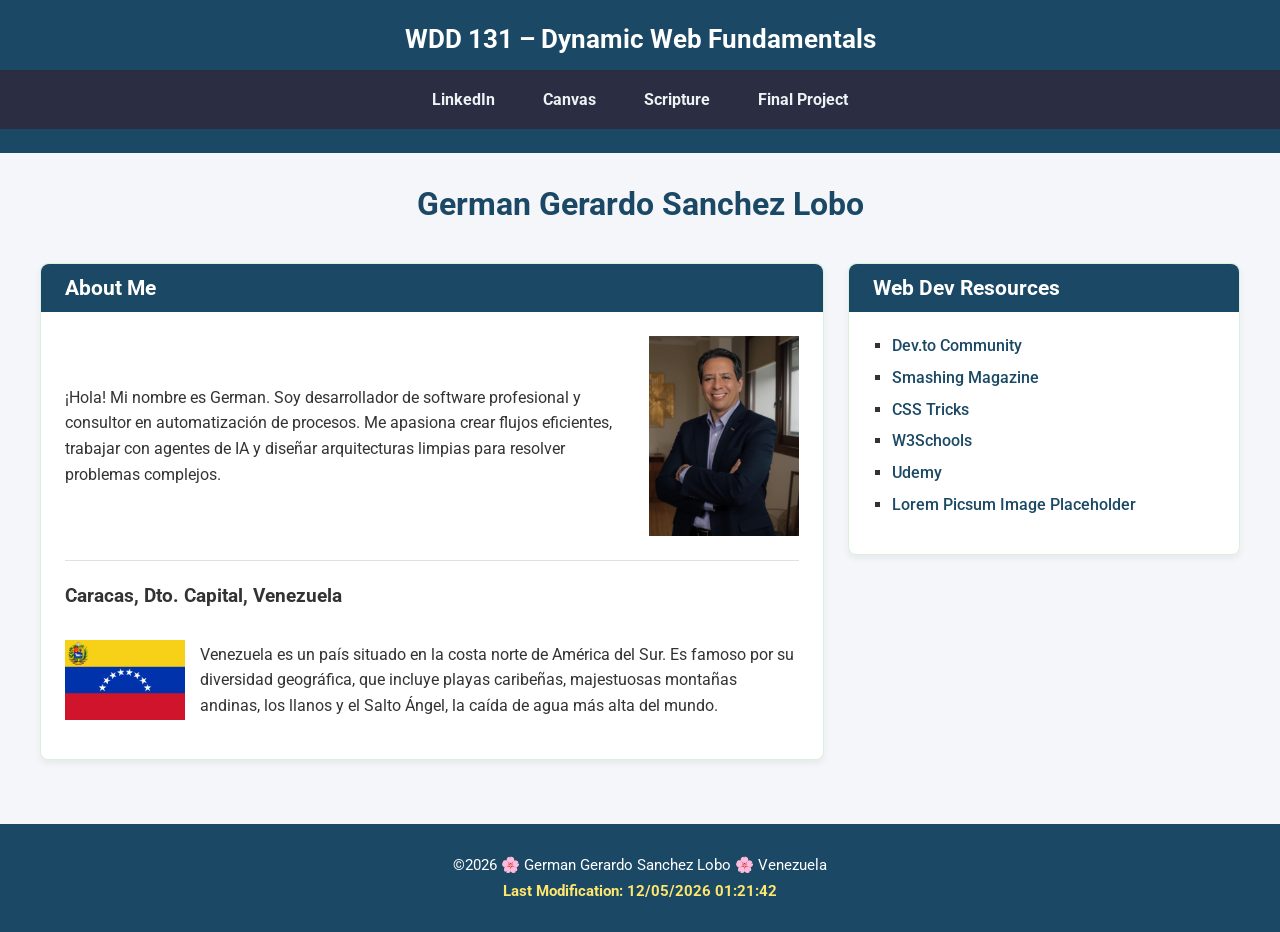
<file: index.html>
<!DOCTYPE html>
<html lang="en">
<head>
    <meta charset="UTF-8">
    <meta name="viewport" content="width=device-width, initial-scale=1.0">
    <title>WDD 131 – Dynamic Web Fundamentals – German Gerardo Sanchez Lobo</title>
    <meta name="description" content="WDD 131 – Dynamic Web Fundamentals - German Gerardo Sanchez Lobo - Course landing page.">
    <meta name="author" content="German Gerardo Sanchez Lobo">
    
    <link rel="preconnect" href="https://fonts.googleapis.com">
    <link rel="preconnect" href="https://fonts.gstatic.com" crossorigin>
    <link href="https://fonts.googleapis.com/css2?family=Roboto:wght@400;500;700&display=swap" rel="stylesheet">
    
    <link rel="stylesheet" href="styles/base.css">
    <script src="scripts/getdates.js" defer></script>
</head>
<body>

    <header>
        <span id="course-title">WDD 131 – Dynamic Web Fundamentals</span>
        <nav>
            <a href="https://www.linkedin.com" target="_blank">LinkedIn</a>
            <a href="https://byupw.instructure.com/" target="_blank">Canvas</a>
            <a href="https://www.churchofjesuschrist.org/study/scriptures" target="_blank">Scripture</a>
            <a href="#" id="final-project-link">Final Project</a>
        </nav>
    </header>

    <main>
        <h1>German Gerardo Sanchez Lobo</h1>
        
        <div class="grid-container">
            
            <section class="card">
                <h2>About Me</h2>
                <div class="card-content">
                    <p>
                        ¡Hola! Mi nombre es German. Soy desarrollador de software profesional y consultor 
                        en automatización de procesos. Me apasiona crear flujos eficientes, trabajar 
                        con agentes de IA y diseñar arquitecturas limpias para resolver problemas complejos.
                    </p>
                    <img src="images/profile.jpeg" alt="German Gerardo Sanchez Lobo Profile Picture" width="150">
                </div>
                
                <hr>
                
                <h3>Caracas, Dto. Capital, Venezuela</h3>
                <div class="region-info">
                    <img src="images/flag.png" alt="Official Flag of Venezuela" width="120">
                    <p>
                        Venezuela es un país situado en la costa norte de América del Sur. Es famoso por su 
                        diversidad geográfica, que incluye playas caribeñas, majestuosas montañas andinas, 
                        los llanos y el Salto Ángel, la caída de agua más alta del mundo.
                    </p>
                </div>
            </section>

            <section class="card">
                <h2>Web Dev Resources</h2>
                <ul>
                    <li><a href="https://dev.to" target="_blank">Dev.to Community</a></li>
                    <li><a href="https://www.smashingmagazine.com" target="_blank">Smashing Magazine</a></li>
                    <li><a href="https://css-tricks.com" target="_blank">CSS Tricks</a></li>
                    <li><a href="https://www.w3schools.com" target="_blank">W3Schools</a></li>
                    <li><a href="https://www.udemy.com" target="_blank">Udemy</a></li>
                    <li><a href="https://picsum.photos" target="_blank">Lorem Picsum Image Placeholder</a></li>
                </ul>
            </section>

        </div>
    </main>

    <footer>
        <p>&copy;<span id="currentyear"></span> 🌸 German Gerardo Sanchez Lobo 🌸 Venezuela</p>
        <p id="lastModified"></p>
    </footer>

</body>
</html>
</file>
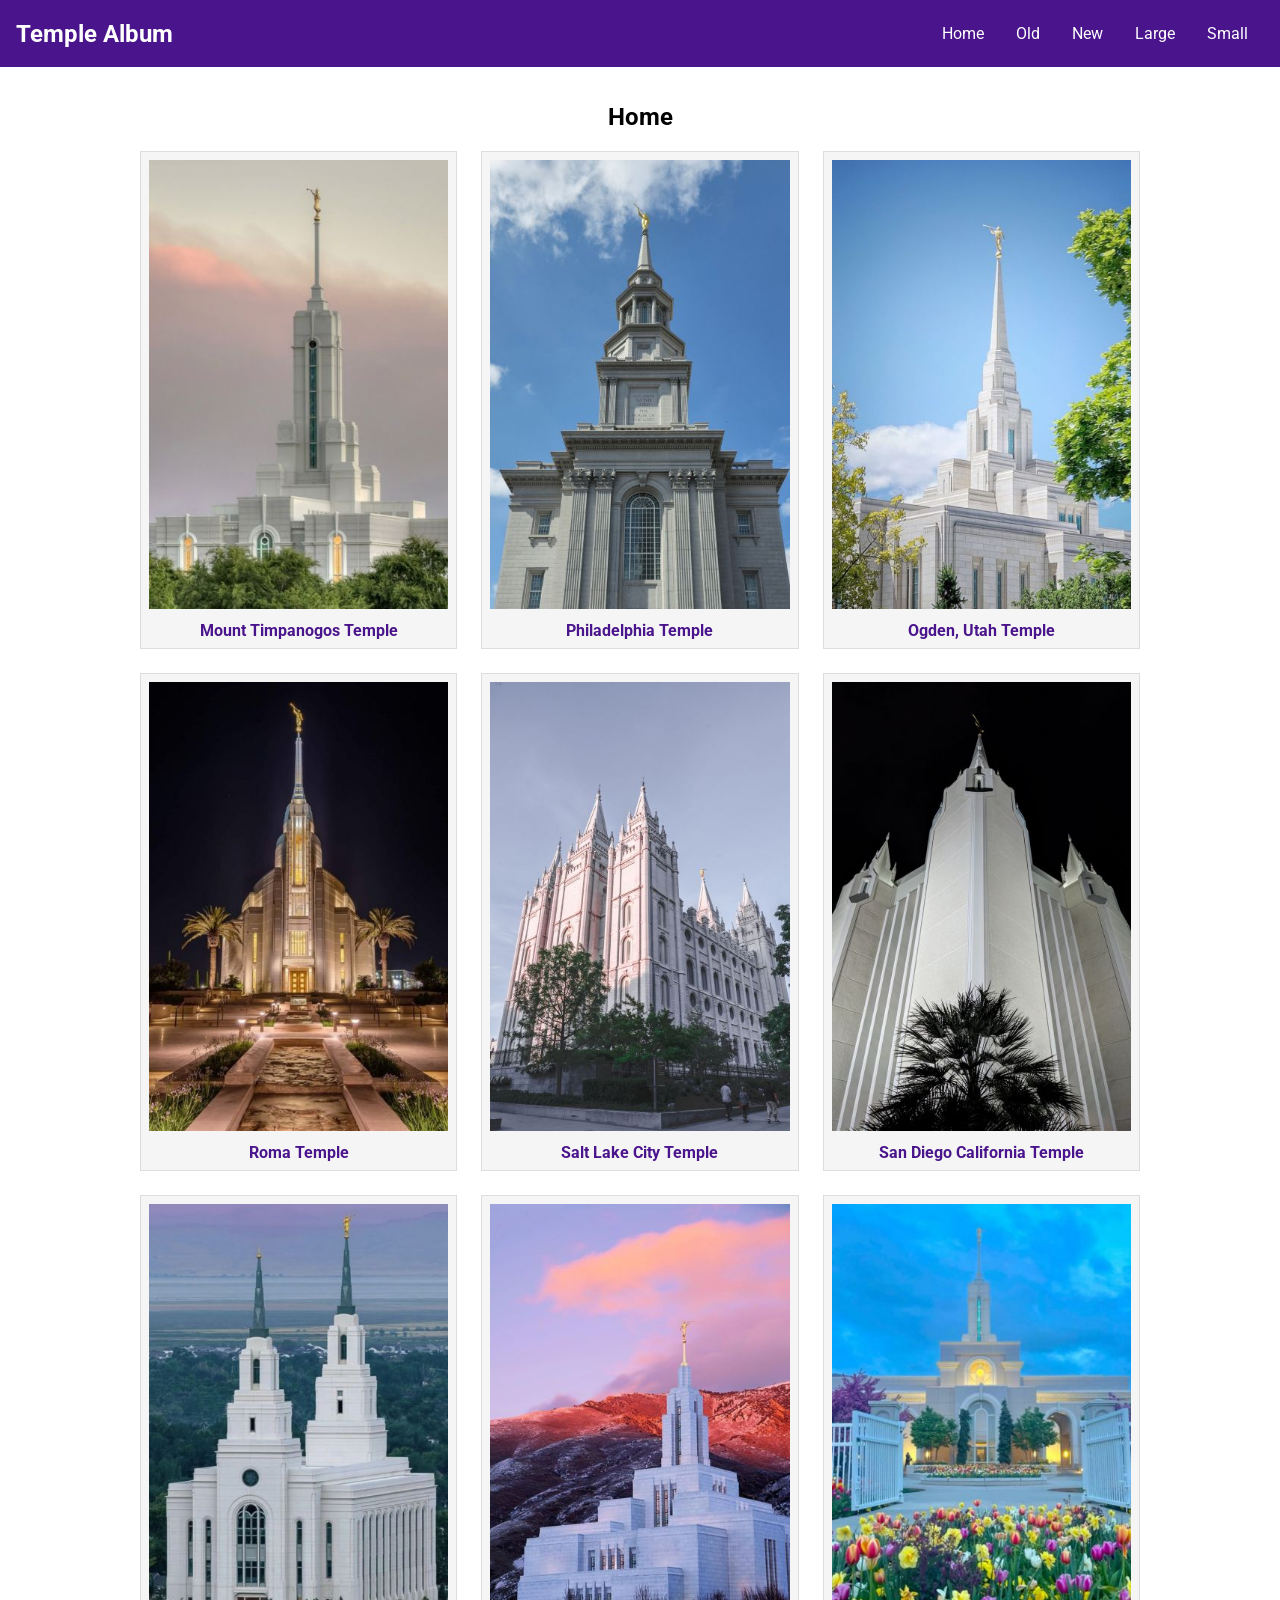
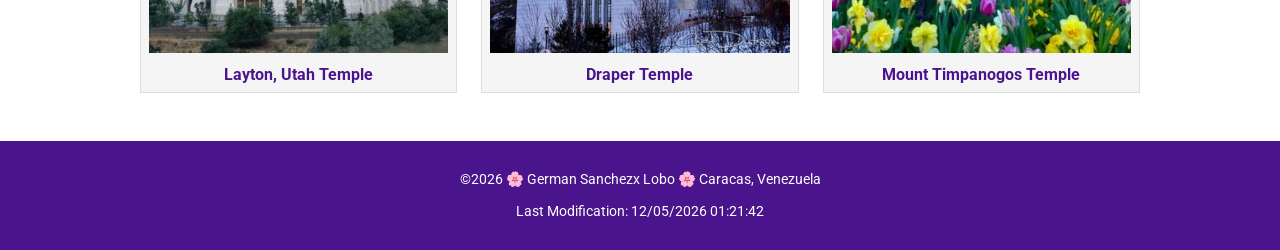
<file: copytemples.html>
<!DOCTYPE html>
<html lang="en">
<head>
    <meta charset="UTF-8">
    <meta name="viewport" content="width=device-width, initial-scale=1.0">
    <title>Temple Album</title>
    <meta name="description" content="A responsive picture album page featuring beautiful temples.">
    <link rel="preconnect" href="https://fonts.googleapis.com">
    <link rel="preconnect" href="https://fonts.gstatic.com" crossorigin>
    <link href="https://fonts.googleapis.com/css2?family=Roboto:wght@400;700&display=swap" rel="stylesheet">
    <link rel="stylesheet" href="styles/temples.css">
    <link rel="stylesheet" href="styles/temples-large.css" media="(min-width: 600px)">
    <script src="scripts/temples.js" defer></script>
</head>
<body>
    <header>
        <h1>Temple Album</h1>
        <button id="menu" aria-label="Toggle Menu"></button>
        <nav>
            <a href="#" class="active">Home</a>
            <a href="#">Old</a>
            <a href="#">New</a>
            <a href="#">Large</a>
            <a href="#">Small</a>
        </nav>
    </header>

    <main>
        <h2>Home</h2>
        <div class="gallery">
            <figure>
                <img src="images/temple1-fixed.jpg" alt="Mount Timpanogos Temple" loading="lazy">
                <figcaption>Mount Timpanogos Temple</figcaption>
            </figure>

            <figure>
                <img src="images/temple2-fixed.jpg" alt="Philadelphia Temple" loading="lazy">
                <figcaption>Philadelphia Temple</figcaption>
            </figure>

            <figure>
                <img src="images/temple3-fixed.jpg" alt="Ogden, Utah Temple" loading="lazy">
                <figcaption>Ogden, Utah Temple</figcaption>
            </figure>

            <figure>
                <img src="images/temple4-fixed.jpg" alt="RomaTemple" loading="lazy">
                <figcaption>Roma Temple</figcaption>
            </figure>

            <figure>
                <img src="images/temple5-fixed.jpg" alt="Salt Lake City Temple" loading="lazy">
                <figcaption>Salt Lake City Temple</figcaption>
            </figure>

            <figure>
                <img src="images/temple6-fixed.jpg" alt="San Diego California Temple" loading="lazy">
                <figcaption>San Diego California Temple</figcaption>
            </figure>

            <figure>
                <img src="images/temple7-fixed.jpg" alt="Layton, Utah Temple" loading="lazy">
                <figcaption>Layton, Utah Temple</figcaption>
            </figure>

            <figure>
                <img src="images/temple8-fixed.jpg" alt="Draper Temple" loading="lazy">
                <figcaption>Draper Temple</figcaption>
            </figure>

            <figure>
                <img src="images/temple9-fixed.jpg" alt="Mount Timpanogos Temple" loading="lazy">
                <figcaption>Mount Timpanogos Temple</figcaption>
            </figure>
        </div>
    </main>

    <footer>
        <p>&copy;<span id="currentyear"></span> 🌸 German Sanchezx Lobo 🌸 Caracas, Venezuela</p>
        <p>Last Modification: <span id="lastModified"></span></p>
    </footer>
</body>
</html>
</file>
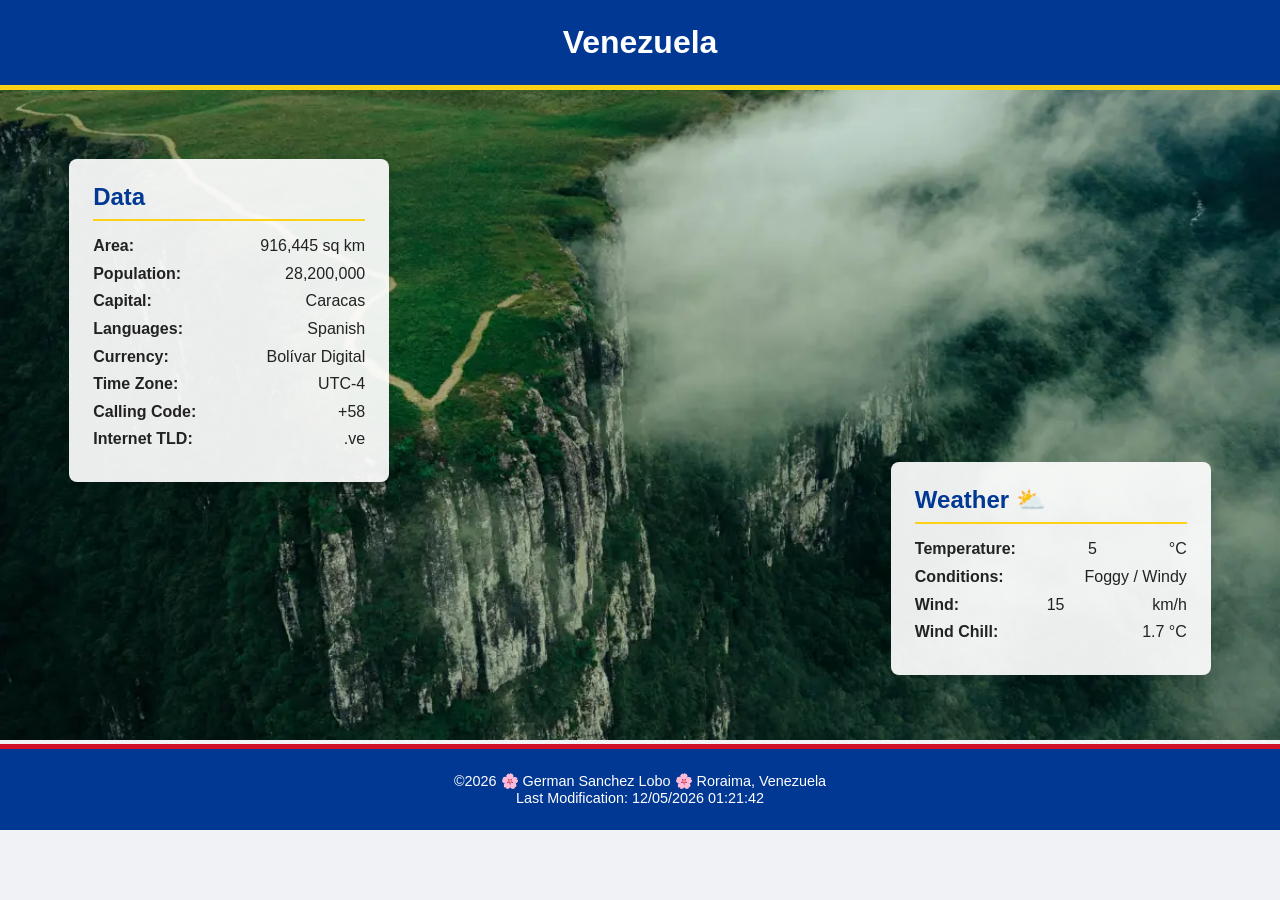
<file: place.html>
<!DOCTYPE html>
<html lang="en">
<head>
    <meta charset="UTF-8">
    <meta name="viewport" content="width=device-width, initial-scale=1.0">
    <meta name="description" content="An informative country page about Venezuela, highlighting its geographic data, climate metrics, and weather conditions.">
    <meta name="author" content="German Sanchez Lobo">
    <title>Explore Venezuela</title>
    <link rel="stylesheet" href="css/place.css">
    <script src="js/place.js" defer></script>
</head>
<body>
    <header>
        <h1>Venezuela</h1>
    </header>

    <main class="hero-container">
        <!-- Hero image utilizing srcset for responsive images -->
        <picture>
            <source srcset="images/venezuela-large.webp" media="(min-width: 800px)">
            <img src="images/venezuela-small.webp" alt="Majestic Mount Roraima in Venezuela" class="hero-img">
        </picture>

        <!-- Data Section -->
        <section class="card data-card">
            <h2>Data</h2>
            <ul>
                <li><strong>Area:</strong> 916,445 sq km</li>
                <li><strong>Population:</strong> 28,200,000</li>
                <li><strong>Capital:</strong> Caracas</li>
                <li><strong>Languages:</strong> Spanish</li>
                <li><strong>Currency:</strong> Bolívar Digital</li>
                <li><strong>Time Zone:</strong> UTC-4</li>
                <li><strong>Calling Code:</strong> +58</li>
                <li><strong>Internet TLD:</strong> .ve</li>
            </ul>
        </section>

        <!-- Weather Section (Mérida, Andes region) -->
        <section class="card weather-card">
            <h2>Weather</h2>
            <!-- SVG weather icon for mobile view -->
            <div class="weather-icon-container">
                <img src="images/weather-icon.svg" alt="Cold and windy icon" class="weather-icon-svg">
            </div>
            <ul>
                <li><strong>Temperature:</strong> <span id="temp">5</span>°C</li>
                <li><strong>Conditions:</strong> Foggy / Windy</li>
                <li><strong>Wind:</strong> <span id="wind">15</span> km/h</li>
                <li><strong>Wind Chill:</strong> <span id="windchill"></span></li>
            </ul>
        </section>
    </main>

    <footer>
        <p>&copy;<span id="currentyear"></span> 🌸 German Sanchez Lobo 🌸 Roraima, Venezuela</p>
        <p>Last Modification: <span id="lastModified"></span></p>
    </footer>
</body>
</html>
</file>
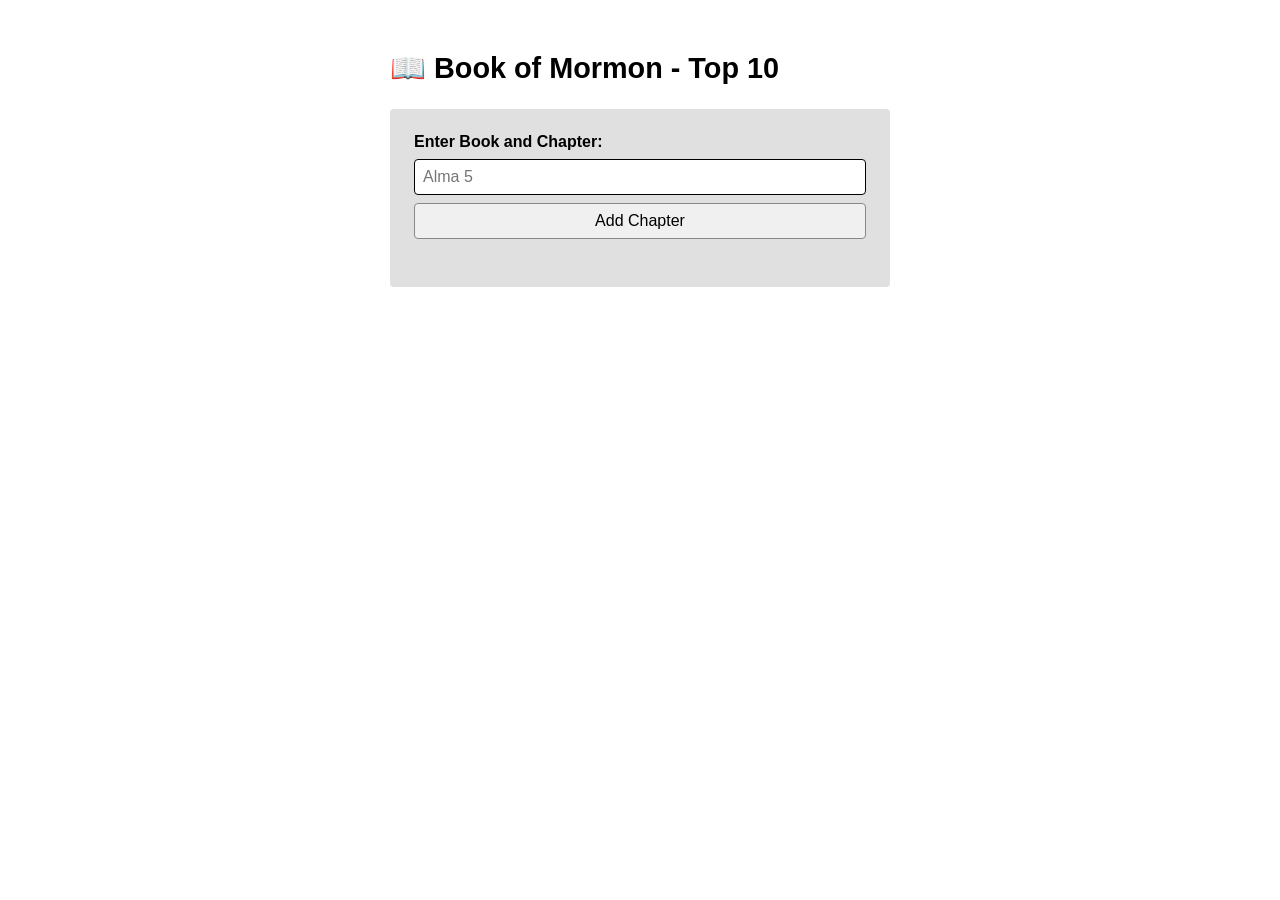
<file: week02/bom.html>
<!DOCTYPE html>
<html lang="en">
<head>
    <meta charset="utf-8">
    <meta name="viewport" content="width=device-width, initial-scale=1.0">
    <title>WDD 131 - Book of Mormon Top 10</title>
    <meta name="description" content="Book of Mormon Top 10 list using DOM manipulation.">
    <meta name="author" content="German Gerardo Sanchez Lobo">
    <link rel="stylesheet" href="styles/bom.css">
    <!-- Defer loading the script until the HTML parser finishes -->
    <script src="scripts/bom.js" defer></script>
</head>
<body>

    <h1>📖 Book of Mormon - Top 10</h1>

    <main>
        <div class="input-container">
            <label for="favchap">Enter Book and Chapter:</label>
            <input type="text" id="favchap" placeholder="Alma 5">
            <button type="button" id="add-button">Add Chapter</button>
        </div>
        <ul id="list"></ul>
    </main>

</body>
</html>
</file>
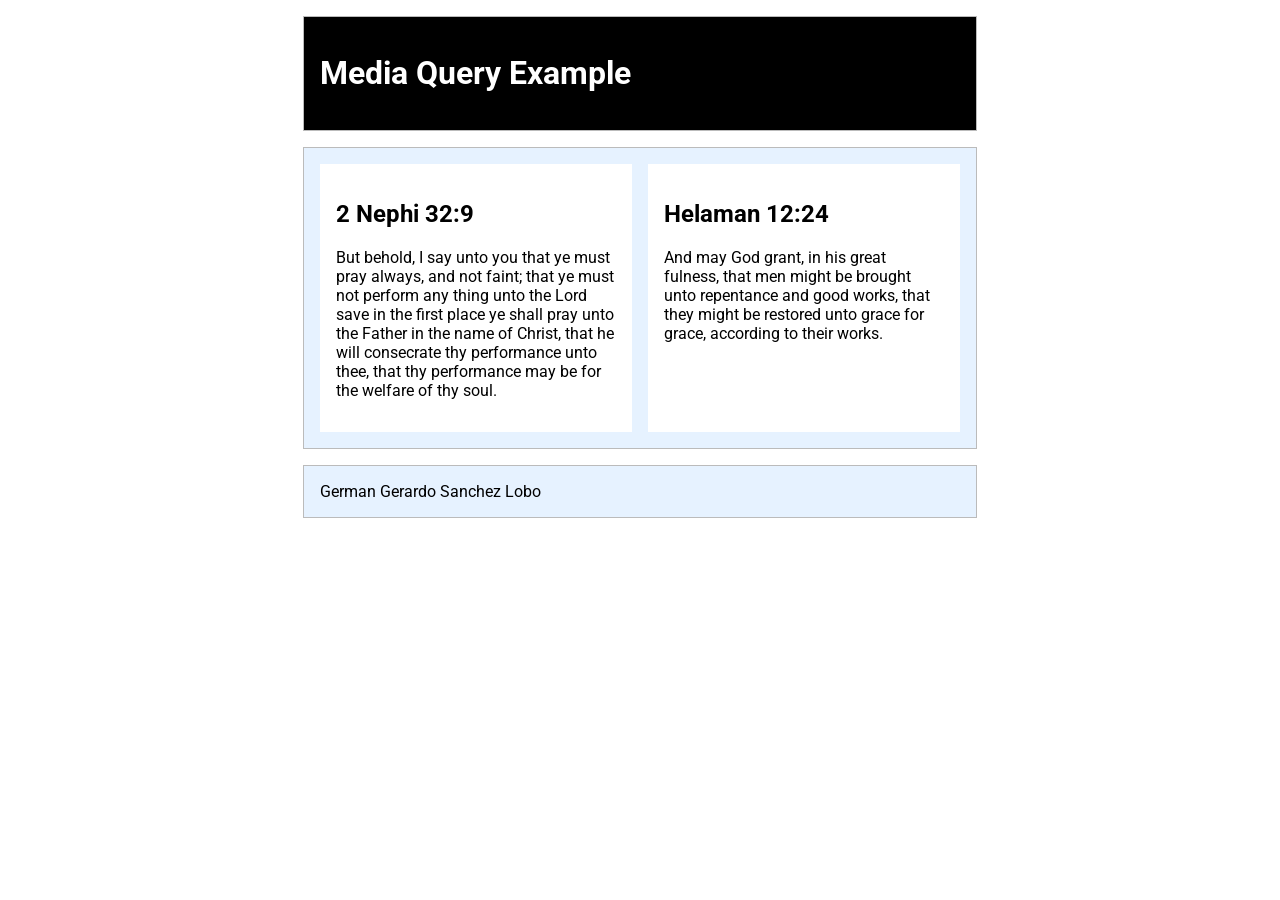
<file: week02/media-query.html>
<!DOCTYPE html>
<html lang="en">
<head>
    <meta charset="utf-8">
    <meta name="viewport" content="width=device-width, initial-scale=1.0">
    <title>WDD 131 – Media Query Example</title>
    <meta name="description" content="Media query learning activity example page.">
    <meta name="author" content="German Gerardo Sanchez Lobo">
    <link rel="preconnect" href="https://fonts.googleapis.com">
    <link rel="preconnect" href="https://fonts.gstatic.com" crossorigin>
    <link href="https://fonts.googleapis.com/css2?family=Roboto&display=swap" rel="stylesheet">
    <link rel="stylesheet" href="styles/media-query.css">
    <link rel="stylesheet" href="styles/media-query-large.css">
</head>
<body>

    <header>
        <h1>Media Query Example</h1>
    </header>

    <main>
        <section>
            <h2>2 Nephi 32:9</h2>
            <p>But behold, I say unto you that ye must pray always, and not faint; that ye must not perform any thing unto the Lord save in the first place ye shall pray unto the Father in the name of Christ, that he will consecrate thy performance unto thee, that thy performance may be for the welfare of thy soul.</p>
        </section>

        <section>
            <h2>Helaman 12:24</h2>
            <p>And may God grant, in his great fulness, that men might be brought unto repentance and good works, that they might be restored unto grace for grace, according to their works.</p>
        </section>
    </main>

    <footer>
        German Gerardo Sanchez Lobo
    </footer>

</body>
</html>
</file>
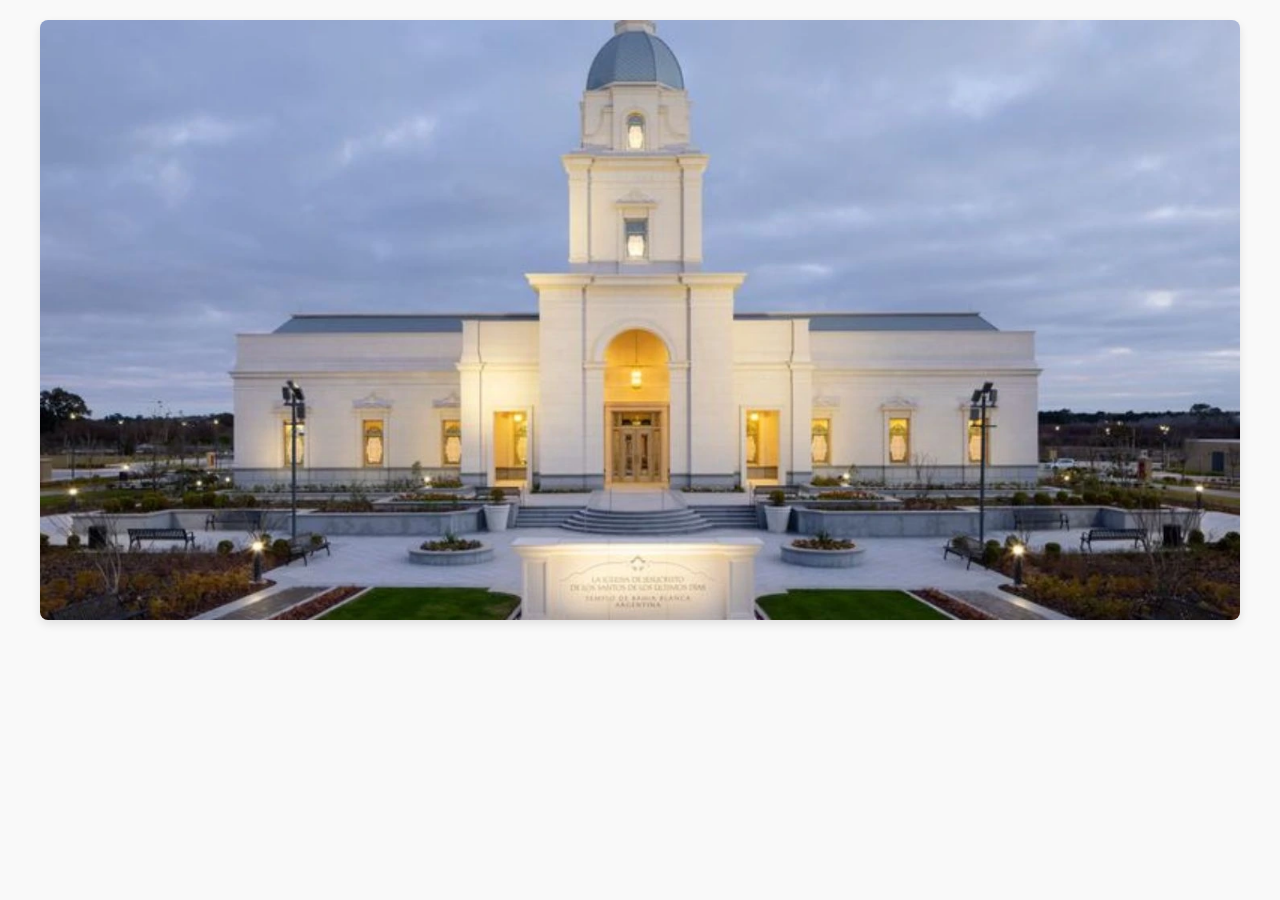
<file: week03/responsive-images.html>
<!DOCTYPE html>
<html lang="en">
<head>
    <meta charset="UTF-8">
    <meta name="viewport" content="width=device-width, initial-scale=1.0">
    <title>WDD 131: Responsive Images Assignment</title>
    <link rel="stylesheet" href="styles/responsive-images.css">
</head>
<body>
    <main>
        <div class="hero">
            <picture>
                <!-- For screens 1000px wide or larger, use the large image -->
                <source srcset="images/hero-large.webp" media="(min-width: 1000px)">
                
                <!-- For screens between 500px and 999px wide, use the medium image -->
                <source srcset="images/hero-medium.webp" media="(min-width: 500px)">
                
                <!-- Fallback and default image for small screens -->
                <img src="images/hero-small.webp" alt="The Bahía Blanca Argentina Temple landscape under an evening sky" width="500" height="250" loading="lazy">
            </picture>
        </div>
    </main>
</body>
</html>
</file>
<file: styles/base.css>
/* --- Configuración General y Tipografía --- */
body {
    font-family: 'Roboto', sans-serif;
    margin: 0;
    padding: 0;
    background-color: #f4f6f9;
    color: #333;
}

/* --- Encabezado (Header) --- */
header {
    background-color: #1b4965;
    color: white;
    text-align: center;
    padding: 1.5rem 0;
}

#course-title {
    font-size: 1.6rem;
    font-weight: bold;
    display: block; /* Centrado fácil al comportarse como bloque */
    margin-bottom: 1rem;
}

/* Menú de Navegación con Flexbox */
nav {
    display: flex;
    justify-content: center;
    background-color: #2b2d42;
    padding: 0.5rem 0;
}

nav a {
    color: #edf2f4;
    text-decoration: none;
    padding: 0.75rem 1.5rem;
    font-weight: bold;
    transition: background-color 0.3s, color 0.3s;
}

/* Efecto Hover del Menú */
nav a:hover {
    background-color: #8d99ae;
    color: #2b2d42;
}

/* --- Contenido Principal (Main) --- */
main {
    max-width: 1200px;
    margin: 2rem auto;
    padding: 0 1.5rem;
}

h1 {
    text-align: center;
    color: #1b4965;
    margin-bottom: 2.5rem;
}

/* --- Rejilla por Defecto (Móviles: una columna) --- */
.grid-container {
    display: grid;
    grid-template-columns: 1fr;
    gap: 24px;
}

/* --- Rejilla para Escritorio (Pantallas mayores a 768px) --- */
@media (min-width: 768px) {
    .grid-container {
        grid-template-columns: 2fr 1fr; /* Estructura asimétrica */
        align-items: start;             /* Evita deformaciones verticales */
    }
}

/* Estilo de las Tarjetas (Cards) */
.card {
    background-color: white;
    border: 1px solid #d8f3dc;
    border-radius: 8px;
    box-shadow: 0 4px 6px rgba(0,0,0,0.05);
    padding: 1.5rem;
}

.card h2 {
    background-color: #1b4965;
    color: white;
    margin: -1.5rem -1.5rem 1.5rem -1.5rem;
    padding: 0.75rem 1.5rem;
    border-top-left-radius: 8px;
    border-top-right-radius: 8px;
    font-size: 1.3rem;
}

/* Diseños internos de la tarjeta "About Me" */
.card-content {
    display: flex;
    flex-wrap: wrap;
    gap: 15px;
    align-items: center;
}

.card-content p {
    flex: 1;
    min-width: 200px;
    line-height: 1.6;
}

.region-info {
    display: flex;
    flex-wrap: wrap;
    gap: 15px;
    align-items: center;
    margin-top: 1rem;
}

.region-info p {
    flex: 1;
    min-width: 200px;
    line-height: 1.6;
}

/* Línea divisoria interna */
hr {
    border: 0;
    height: 1px;
    background-color: #e0e0e0;
    margin: 1.5rem 0;
}

/* --- Lista de Recursos --- */
ul {
    list-style-type: square;
    padding-left: 1.2rem;
}

ul li {
    margin-bottom: 0.8rem;
}

ul li a {
    color: #1b4965;
    text-decoration: none;
    font-weight: 500;
}

ul li a:hover {
    text-decoration: underline;
}

/* --- Pie de Página (Footer) --- */
footer {
    background-color: #1b4965;
    color: white;
    text-align: center;
    padding: 1.5rem 0;
    margin-top: 4rem;
    font-size: 0.95rem;
}

footer p {
    margin: 0.5rem 0;
}

#lastModified {
    color: #ffe66d;
    font-weight: bold;
}
</file>
<file: styles/temples.css>
/* General Base Styles */
body {
    font-family: 'Roboto', sans-serif;
    margin: 0;
    padding: 0;
    box-sizing: border-box;
}

header {
    background-color: #4a148c;
    color: white;
    display: flex;
    justify-content: space-between;
    align-items: center;
    padding: 1rem;
    position: relative;
}

header h1 {
    margin: 0;
    font-size: 1.5rem;
}

/* Hamburger Button */
#menu {
    background: none;
    border: none;
    color: white;
    font-size: 2rem;
    cursor: pointer;
}

#menu::before {
    content: "☰";
}

#menu.open::before {
    content: "❌";
}

/* Navigation - Mobile View Hidden by Default */
nav {
    display: none;
    flex-direction: column;
    width: 100%;
    position: absolute;
    top: 100%;
    left: 0;
    background-color: #4a148c;
    z-index: 100;
}

nav.show {
    display: flex;
}

nav a {
    color: white;
    padding: 1rem;
    text-decoration: none;
    text-align: center;
}

nav a:hover {
    background-color: #6a1b9a;
}

/* Main Layout */
main {
    max-width: 95%;
    margin: 0 auto;
    padding: 1rem;
}

main h2 {
    text-align: center;
}

/* CSS Grid - 1 Column for Mobile */
.gallery {
    display: grid;
    grid-template-columns: 1fr;
    gap: 1.5rem;
}

figure {
    margin: 0;
    text-align: center;
    background-color: #f5f5f5;
    padding: 0.5rem;
    border: 1px solid #ddd;
}

figure img {
    max-width: 100%;
    height: auto;
}

figcaption {
    margin-top: 0.5rem;
    font-weight: bold;
    color: #4a148c;
}

/* Footer Styles */
footer {
    background-color: #4a148c;
    color: white;
    text-align: center;
    padding: 1rem;
    margin-top: 2rem;
    font-size: 0.9rem;
}
</file>
<file: styles/temples-large.css>
/* Desktop Overrides */
@media (min-width: 600px) {
    #menu {
        display: none; /* Hide hamburger menu on desktop */
    }

    header {
        flex-direction: row;
        justify-content: space-between;
    }

    nav {
        display: flex !important; /* Always show nav on desktop */
        flex-direction: row;
        position: static;
        width: auto;
        background: none;
    }

    nav a {
        padding: 0.5rem 1rem;
    }

    main {
        max-width: 1000px; /* Constrain wide views */
    }

    /* 3-Column Layout for Desktop Grid */
    .gallery {
        grid-template-columns: repeat(3, 1fr);
    }
}
</file>
<file: css/place.css>
/* Global CSS Variables - Venezuela Flag Palette */
:root {
    --primary-color: #FCD116;   /* Yellow */
    --secondary-color: #003893; /* Blue */
    --accent-color: #CE1126;    /* Red */
    --text-color: #222;
    --bg-color: #ffffff;
    --card-bg: rgba(255, 255, 255, 0.92);
}

* {
    box-sizing: border-box;
    margin: 0;
    padding: 0;
}

body {
    font-family: 'Segoe UI', Arial, sans-serif;
    color: var(--text-color);
    background-color: #f0f2f5;
}

header, footer {
    background-color: var(--secondary-color);
    color: white;
    text-align: center;
    padding: 1.5rem;
    border-bottom: 5px solid var(--primary-color);
}

footer {
    border-bottom: none;
    border-top: 5px solid var(--accent-color);
    font-size: 0.9rem;
}

/* Mobile-First Layout: Stacked vertically */
.hero-container {
    display: flex;
    flex-direction: column;
}

.hero-img {
    width: 100%;
    height: auto;
    object-fit: cover;
}

.card {
    background-color: var(--bg-color);
    margin: 1.2rem;
    padding: 1.5rem;
    border-radius: 8px;
    box-shadow: 0 4px 10px rgba(0,0,0,0.1);
}

.card h2 {
    color: var(--secondary-color);
    margin-bottom: 1rem;
    border-bottom: 2px solid var(--primary-color);
    padding-bottom: 0.5rem;
}

.card ul {
    list-style: none;
}

.card li {
    margin-bottom: 0.6rem;
    display: flex;
    justify-content: space-between;
}

/* Weather SVG settings */
.weather-icon-container {
    display: flex;
    justify-content: center;
    margin-bottom: 1rem;
}

.weather-icon-svg {
    width: 60px;
    height: 60px;
}

.weather-card h2::after {
    content: "";
}

/* --- Media Query for Desktop View --- */
@media (min-width: 800px) {
    .hero-container {
        position: relative;
        display: block;
    }

    .hero-img {
        height: 650px;
    }

    /* Position cards directly over the background image */
    .data-card {
        position: absolute;
        top: 50px;
        left: 50px;
        width: 320px;
        background-color: var(--card-bg);
    }

    .weather-card {
        position: absolute;
        bottom: 50px;
        right: 50px;
        width: 320px;
        background-color: var(--card-bg);
    }

    /* Hide the mobile SVG icon in desktop view */
    .weather-icon-container {
        display: none;
    }

    /* Pseudo-element for weather emoji in desktop view */
    .weather-card h2::after {
        content: " ⛅";
    }
}
</file>
<file: week02/styles/bom.css>
body {
    font-family: 'Roboto', sans-serif;
    padding: 2rem;
    max-width: 500px;
    margin: 0 auto;
}

h1 {
    font-size: 1.8rem;
    margin-bottom: 1.5rem;
}

main {
    background-color: #e0e0e0;
    padding: 1.5rem;
    border-radius: 4px;
}

.input-container {
    display: flex;
    flex-direction: column;
    gap: 0.5rem;
    margin-bottom: 1.5rem;
}

label {
    font-weight: bold;
}

input {
    padding: 0.5rem;
    font-size: 1rem;
    border: 1px solid #000;
    border-radius: 4px;
}

button {
    padding: 0.5rem;
    font-size: 1rem;
    background-color: #f0f0f0;
    border: 1px solid #888;
    border-radius: 4px;
    cursor: pointer;
}

ul {
    list-style-type: none;
    padding: 0;
    margin: 0;
}

li {
    display: flex;
    justify-content: space-between;
    align-items: center;
    background-color: #fff;
    padding: 0.75rem;
    margin-bottom: 0.5rem;
    border-radius: 4px;
    font-weight: bold;
}

li button {
    background: none;
    border: none;
    color: #ff3b30;
    font-size: 1.2rem;
    cursor: pointer;
}
</file>
<file: week02/styles/media-query.css>
/* Apply the Google Font to the body */
body {
    font-family: 'Roboto', sans-serif;
}

/* Group shared styles for header, main, and footer elements */
header, main, footer {
    max-width: 640px;
    margin: 1rem auto;
    border: 1px solid #bbb;
    padding: 1rem;
    background-color: #e6f2ff; /* Blueish background choice */
}

/* Set up main element as a single-column CSS grid mobile layout */
main {
    display: grid;
    grid-template-columns: 1fr;
    grid-gap: 1rem;
}

/* Give section elements distinct spacing and a crisp white background */
section {
    padding: 1rem;
    background-color: #fff;
}
</file>
<file: week02/styles/media-query-large.css>
/* Execute changes only for viewports 500px wide or greater */
@media screen and (min-width: 500px) {
    
    /* Invert colors on the header element */
    header {
        background-color: #000;
        color: #fff;
    }

    /* Transition the main container layout into two identical grid tracks */
    main {
        grid-template-columns: 1fr 1fr;
    }
}
</file>
<file: week03/styles/responsive-images.css>
/* Core setup to center the content nicely on the screen */
body {
    margin: 0;
    padding: 20px;
    font-family: Arial, sans-serif;
    background-color: #f9f9f9;
}

.hero {
    max-width: 1200px;
    margin: 0 auto;
    box-shadow: 0 4px 10px rgba(0, 0, 0, 0.1);
    border-radius: 8px;
    overflow: hidden;
}

/* Make the image responsive */
.hero img {
    display: block;
    width: 100%;
    height: auto; /* Maintains the 2:1 ratio automatically as the width scales */
}
</file>
